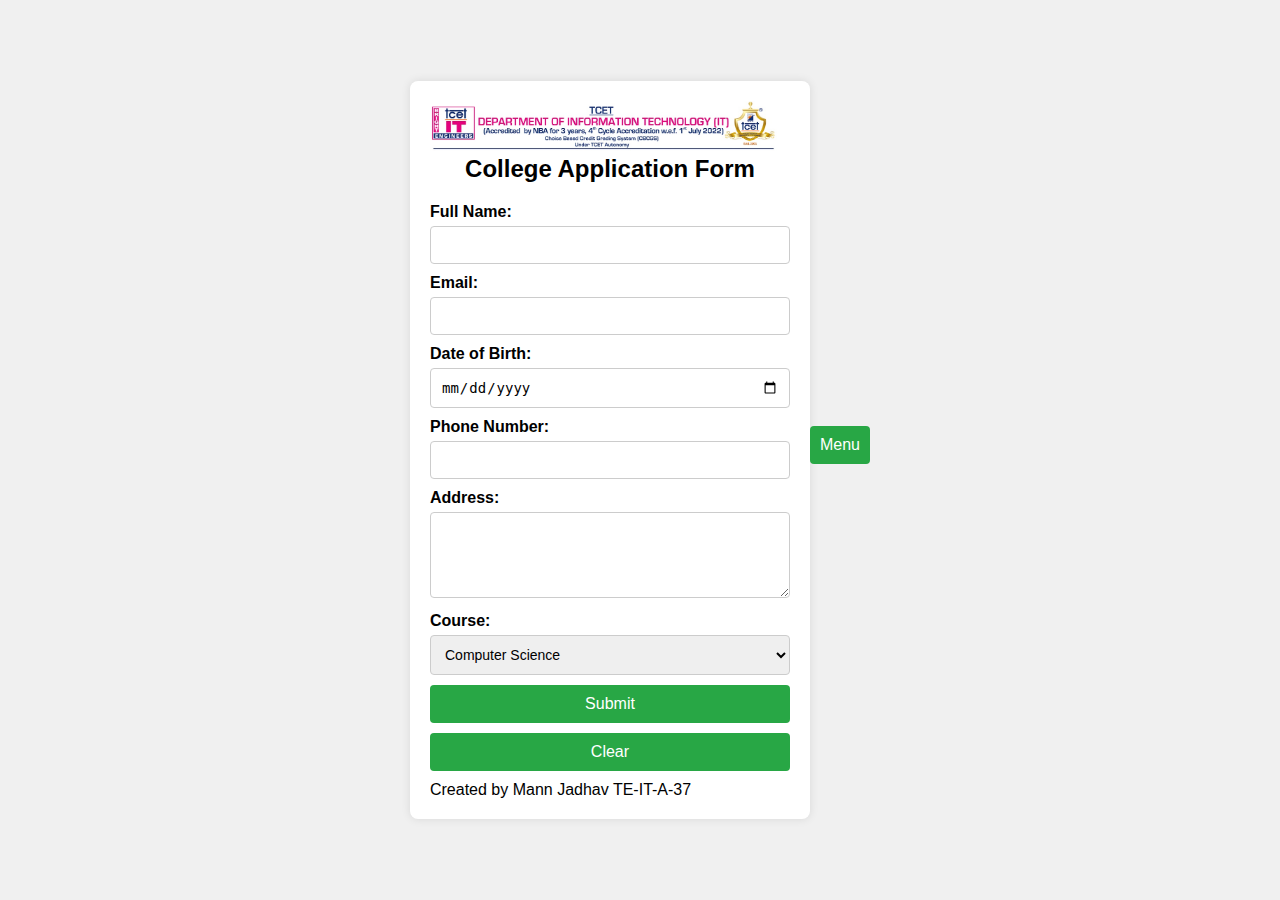
<file: index.html>
<!DOCTYPE html>
<html lang="en">
<head>
    <meta charset="UTF-8">
    <meta name="viewport" content="width=device-width, initial-scale=1.0">
    
    <title>College Application Form</title>
    <link rel="stylesheet" href="./style.css">
   
  </head>
 <body>
    <div class="form-container">
        <img src="./Logo/IT.jpg" height ="50" weight="200" alt="college logo">
        <h2>College Application Form</h2>
        <form id="applicationForm">
            <label for="name">Full Name:</label>
            <input type="text" id="name" name="name" required>

            <label for="email">Email:</label>
            <input type="email" id="email" name="email" required>

            <label for="dob">Date of Birth:</label>
            <input type="date" id="dob" name="dob" required>

            <label for="phone">Phone Number:</label>
            <input type="tel" id="phone" name="phone" required>

            <label for="address">Address:</label>
            <textarea id="address" name="address" rows="4" required></textarea>

            <label for="course">Course:</label>
            <select id="course" name="course" required>
                <option value="computer_science">Computer Science</option>
                <option value="Information Technology">Information Technology</option>
                <option value=Artifical Intelligence & Machine Learningengineering>Artifical Intelligence & Machine Learning</option>
                <option value="Artifical Intelligence & Data science">Artifical Intelligence & Data science</option>
                <option value="Computer Science & Cyber Security">Computer Science & Cyber Security</option>
                <option value="Electronic & Telecommunication">Electronic & Telecommunication</option>
                <option value="Electronic & Computer Science">Electronic & Computer Science</option>
                <option value="Mechanical">Mechanical</option>
                <option value="civil">civil</option>
                <option value="Mechanical & Mechatronic">Mechanical & Mechatronic</option>
                <option value="Internet of Things">Internet of Things</option>

            </select>
            <button type="submit">Submit</button>
            <button type="reset">Clear</button>
            <footer> Created by Mann Jadhav TE-IT-A-37</footer>
        </form>
    </div>
    <div class="button">
        <a href="./index1.html" target="_blank">
        <button id="Menu" >Menu</button></a>
    </div>
    <script src="./script.js"></script>
    
</body>
</html>
</file>
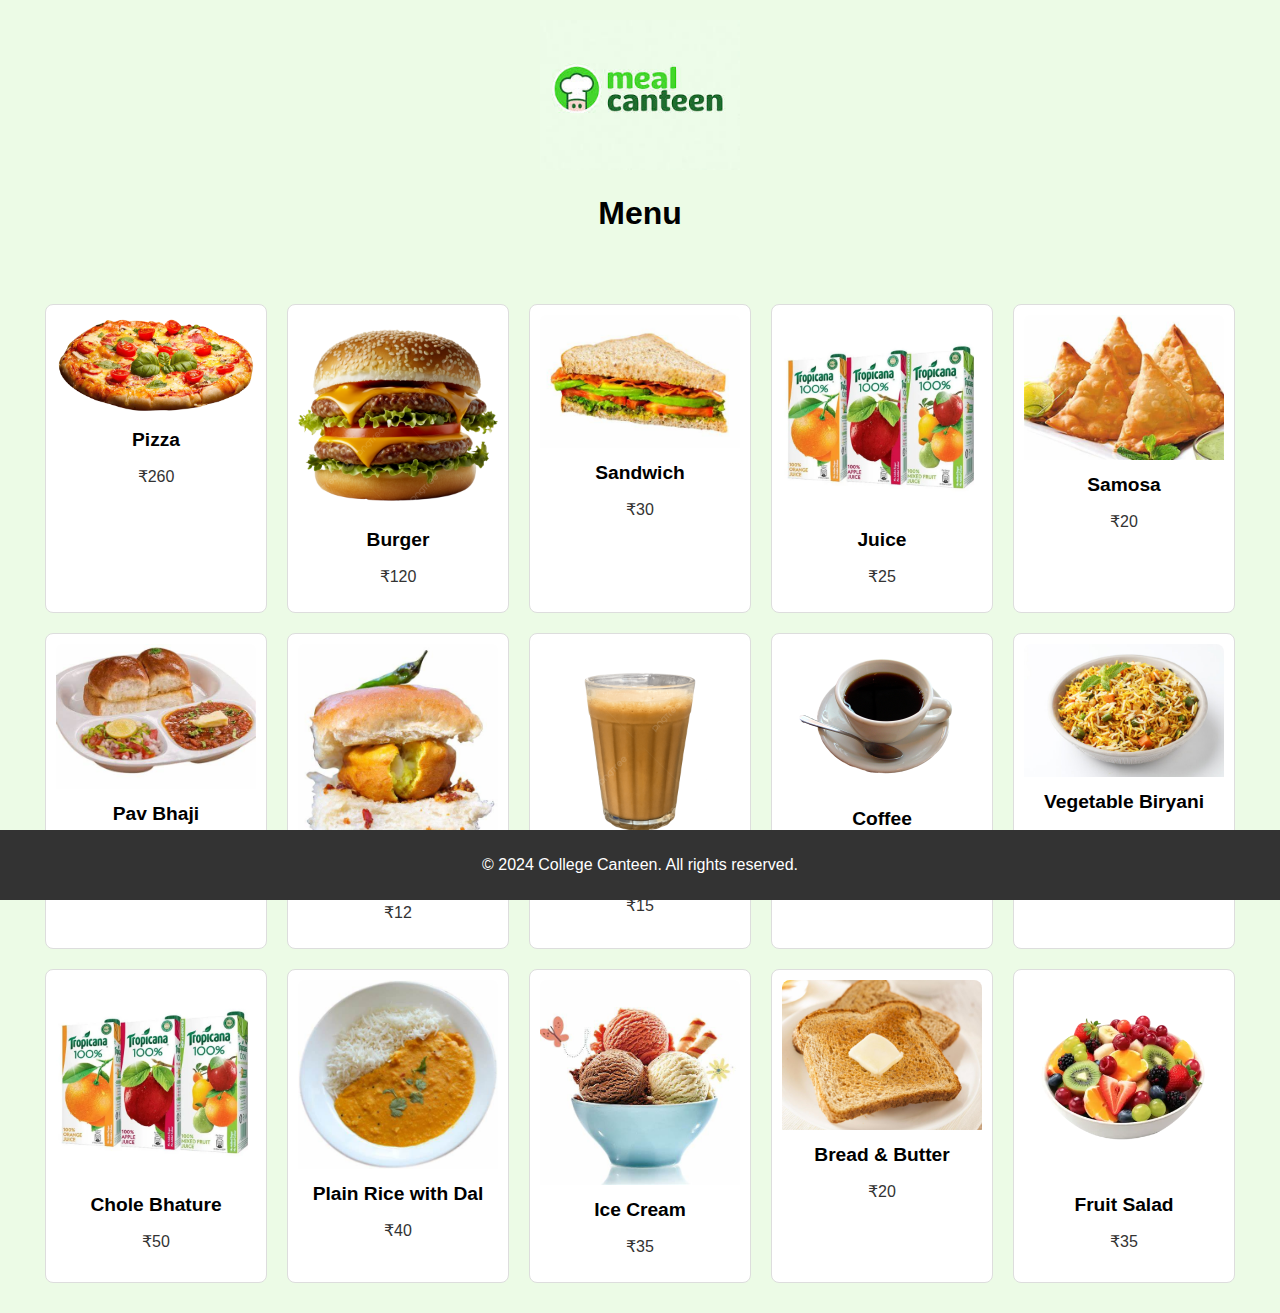
<file: index1.html>
<!DOCTYPE html>
<html lang="en">
<head>
    <meta charset="UTF-8">
    <meta name="viewport" content="width=device-width, initial-scale=1.0">
    <title>College Canteen</title>
    <link rel="stylesheet" href="./style1.css">
</head>
<body>
    <header>
        <img src="././Logo/images.jpg" alt="college logo" height="150" weight="100" >
        <h1> Menu</h1>
    </header>
    <main>
        <div class="menu-item">
            <img src="./Img/R.png" alt="Pizza">
            <h2>Pizza</h2>
            <p>₹260</p>
        </div>
        <div class="menu-item">
            <img src="./Img/burger.png" alt="Burger">
            <h2>Burger</h2>
            <p>₹120</p>
        </div>
        <div class="menu-item">
            <img src="./Img/sandwich.jpeg" alt="Sandwich">
            <h2>Sandwich</h2>
            <p>₹30</p>
        </div>
        <div class="menu-item">
            <img src="./Img/tropicana-tetra-pack-juice-1l.webp" alt="Juice">
            <h2>Juice</h2>
            <p>₹25</p>
        </div>
        <div class="menu-item">
            <img src="./Img/samosa.jpeg" alt="Samosa">
            <h2>Samosa</h2>
            <p>₹20</p>
        </div>
        <div class="menu-item">
            <img src="./Img/pav bhaji.jpeg" alt="Pav Bhaji">
            <h2>Pav Bhaji</h2>
            <p>₹40</p>
        </div>
        <div class="menu-item">
            <img src="./Img/vada pav.jpeg" alt="Vada Pav">
            <h2>Vada Pav</h2>
            <p>₹12</p>
        </div>
        <div class="menu-item">
            <img src="./Img/masala chai.png" alt="Masala Chai">
            <h2>Masala Chai</h2>
            <p>₹15</p>
        </div>
        <div class="menu-item">
            <img src="./Img/coffee.png" alt="Coffee">
            <h2>Coffee</h2>
            <p>₹20</p>
        </div>
        <div class="menu-item">
            <img src="./Img/veg biryani.jpg" alt="Vegetable Biryani">
            <h2>Vegetable Biryani</h2>
            <p>₹60</p> 
        </div>
        <div class="menu-item">
            <img src="./Img/tropicana-tetra-pack-juice-1l.webp" alt="Chole Bhature">
            <h2>Chole Bhature</h2>
            <p>₹50</p> 
        </div>
        <div class="menu-item">
            <img src="./Img/Dal rice.jpeg" alt="Plain Rice with Dal">
            <h2>Plain Rice with Dal</h2>
            <p>₹40</p>
        </div>
        <div class="menu-item">
            <img src="./Img/ice cream.jpeg" alt="Ice Cream">
            <h2>Ice Cream</h2>
            <p>₹35</p>
        </div>
        <div class="menu-item">
            <img src="./Img/bread butter.jpeg" alt="Bread & Butter">
            <h2>Bread & Butter</h2>
            <p>₹20</p>
        </div>
        <div class="menu-item">
            <img src="./Img/fruit salad.png" alt="Fruit Salad">
            <h2>Fruit Salad</h2>
            <p>₹35</p>
        </div>
    </main>
    <footer>
        <p>&copy; 2024 College Canteen. All rights reserved.</p>
    </footer>
    <script src="./script1.js"></script>
</body>
</html>
</file>
<file: style.css>
* {
    box-sizing: border-box;
    margin: 0;
    padding: 0;
}

body {
    font-family: 'Arial', sans-serif;
    background-color: #f0f0f0;
    display: flex;
    justify-content: center;
    align-items: center;
    height: 100vh;
}

.form-container {
    background-color: #fff;
    padding: 20px;
    border-radius: 8px;
    box-shadow: 0 0 10px rgba(0, 0, 0, 0.1);
    max-width: 400px;
    width: 100%;
}

h2 {
    margin-bottom: 20px;
    text-align: center;
}

label {
    display: block;
    margin-bottom: 5px;
    font-weight: bold;
}

input, textarea, select, button {
    width: 100%;
    padding: 10px;
    margin-bottom: 10px;
    border: 1px solid #ccc;
    border-radius: 4px;
    font-size: 14px;
    outline: none;
}

textarea {
    resize: vertical;
}

button {
    background-color: #28a745;
    border: none;
    color: white;
    font-size: 16px;
    cursor: pointer;
    transition: background-color 0.3s;
}

button:hover {
    background-color: #218838;
}
</file>
<file: style1.css>
body {
    font-family: Arial, sans-serif;
    margin: 0;
    padding: 0;
    background-color: #ECFBE6;
}

header {
    background-color: #ECFBE6;
    color: black;
    padding: 20px 0;
    text-align: center;
}

main {
    display: flex;
    flex-wrap: wrap;
    justify-content: center;
    padding: 20px;
}

.menu-item {
    background-color: #fff;
    border: 1px solid #ddd;
    border-radius: 8px;
    margin: 10px;
    padding: 10px;
    width: 200px;
    text-align: center;
}

.menu-item img {
    width: 100%;
    height: auto;
    border-radius: 8px 8px 0 0;
}

.menu-item h2 {
    font-size: 1.2em;
    margin: 10px 0;
}

.menu-item p {
    font-size: 1em;
    color: #333;
}

footer {
    background-color: #333;
    color: #fff;
    text-align: center;
    padding: 10px 0;
    position: fixed;
    bottom: 0;
    width: 100%;
}
</file>
